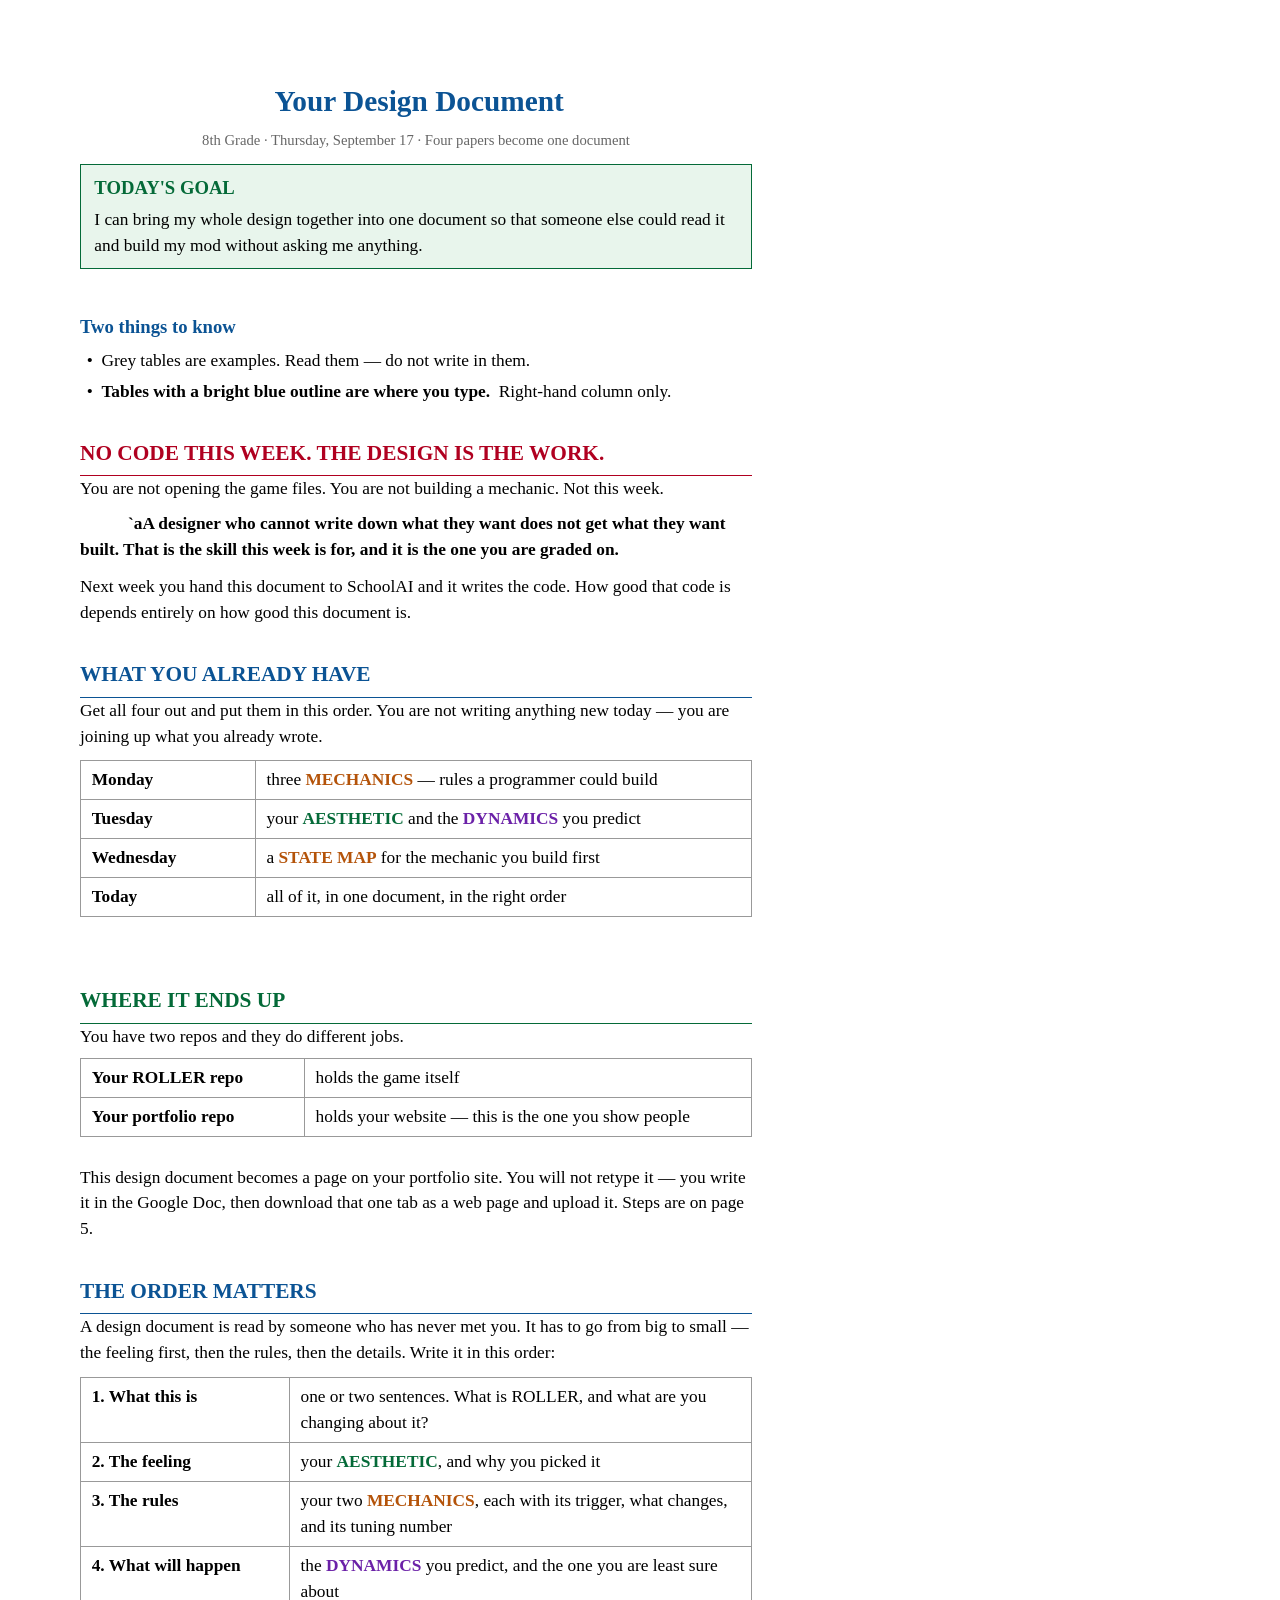
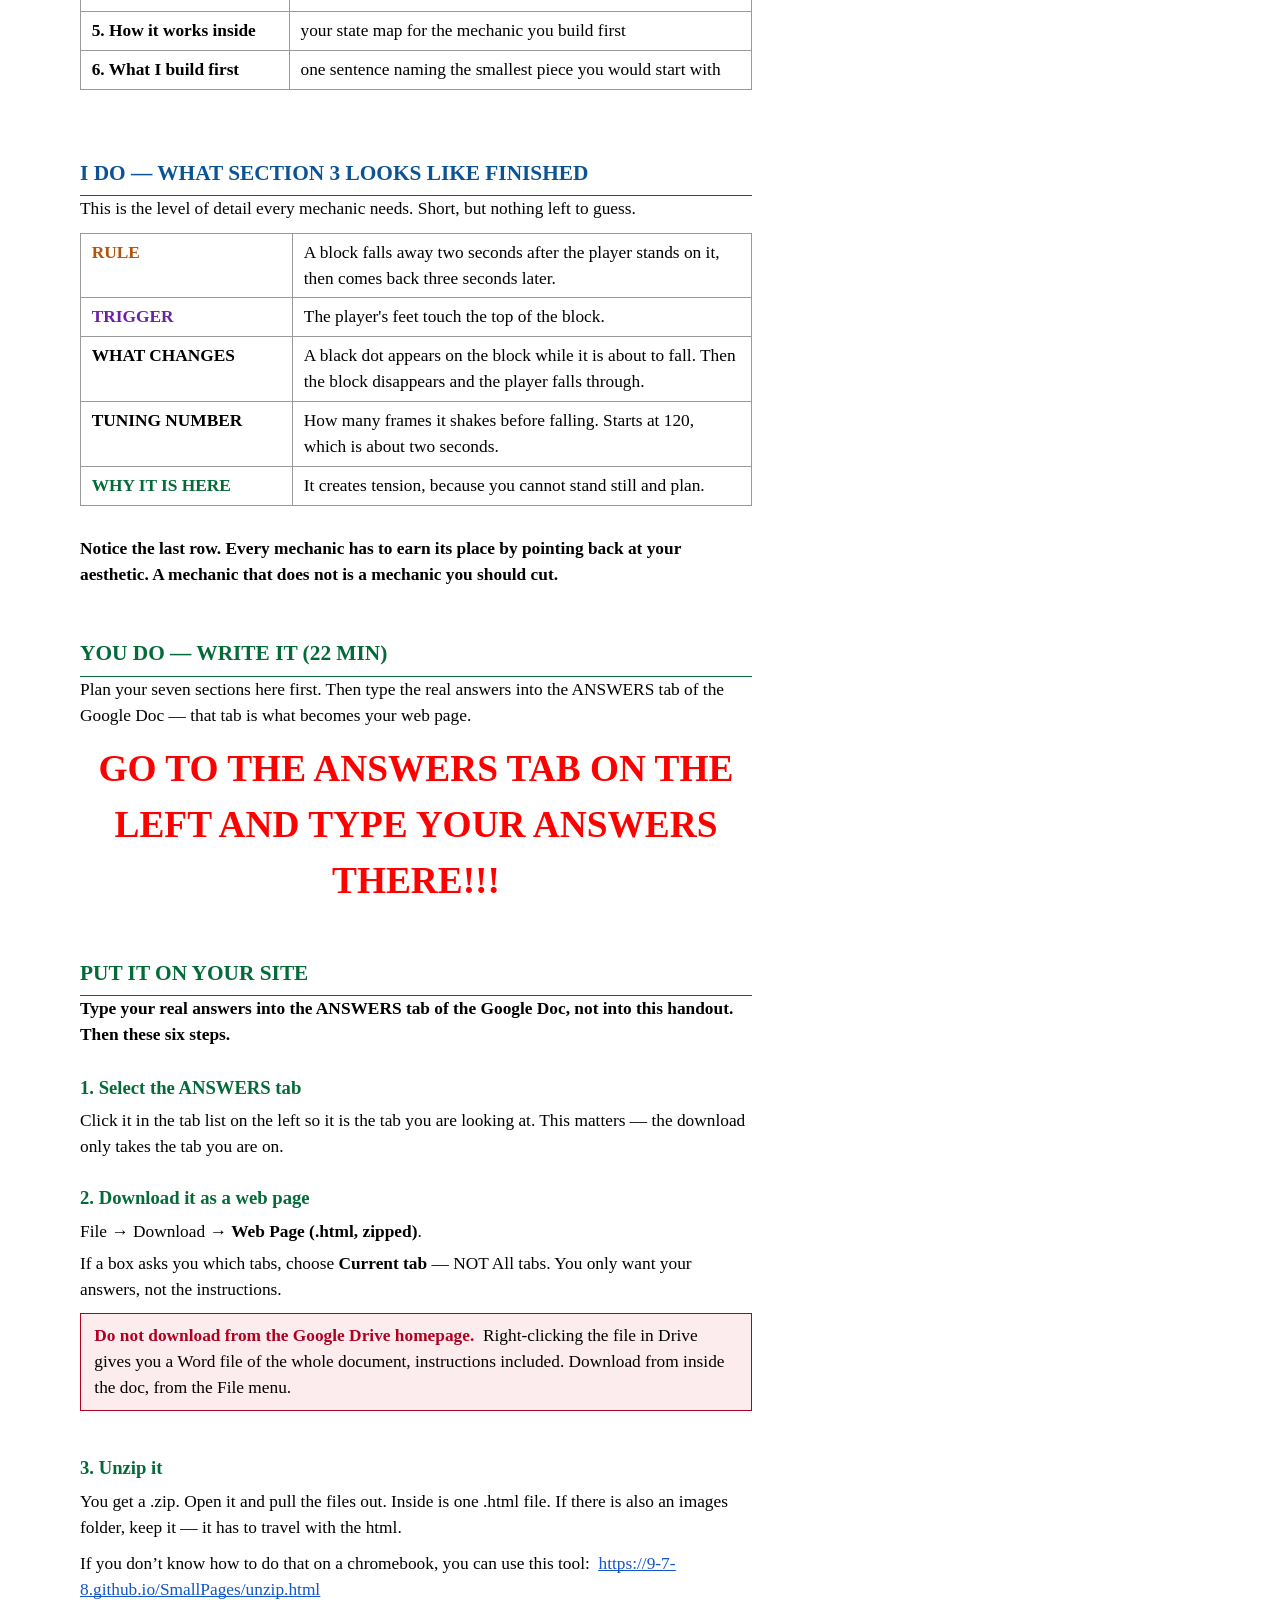
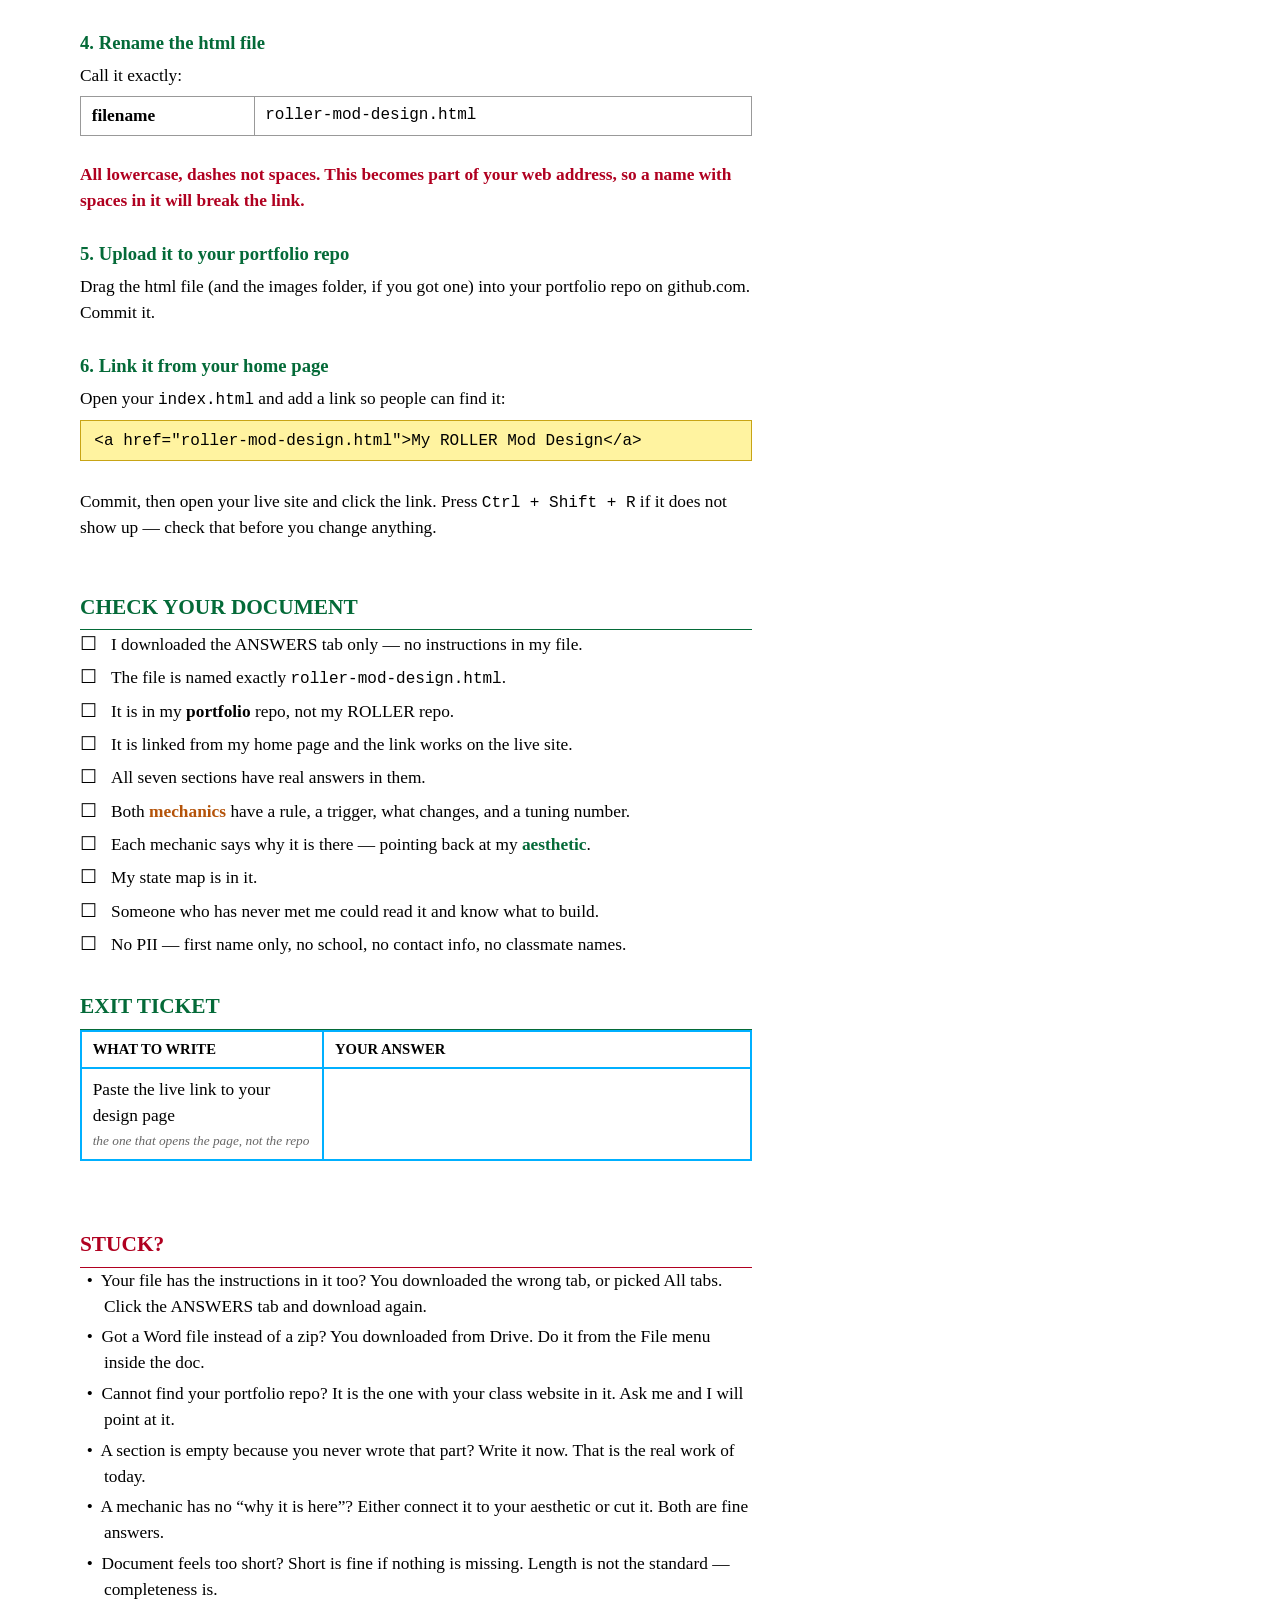
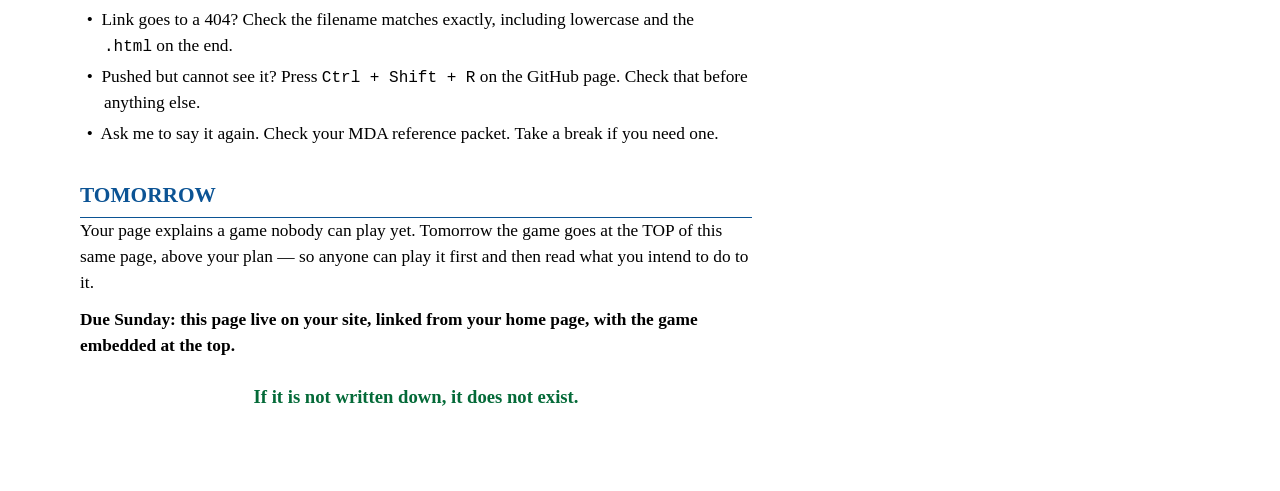
<file: MilesJensen8th_Design_Document_Sept17_1_.html>
<html><head><meta content="text/html; charset=UTF-8" http-equiv="content-type"><style type="text/css">@import url(https://themes.googleusercontent.com/fonts/css?kit=vwdU1HNovQXfncGsl6bVszbxeTWI6dmfLoGjyTT--albV0WvE1cEyAoIq5yYZlSc);ol{margin:0;padding:0}table td,table th{padding:0}.c55{border-right-style:solid;padding:7pt 10pt 7pt 10pt;border-bottom-color:#046a38;border-top-width:1.2pt;border-right-width:1.2pt;border-left-color:#046a38;vertical-align:top;border-right-color:#046a38;border-left-width:1.2pt;border-top-style:solid;background-color:#e8f5ec;border-left-style:solid;border-bottom-width:1.2pt;width:504pt;border-top-color:#046a38;border-bottom-style:solid}.c42{border-right-style:solid;padding:7pt 10pt 7pt 10pt;border-bottom-color:#b00020;border-top-width:1.2pt;border-right-width:1.2pt;border-left-color:#b00020;vertical-align:top;border-right-color:#b00020;border-left-width:1.2pt;border-top-style:solid;background-color:#fdecee;border-left-style:solid;border-bottom-width:1.2pt;width:504pt;border-top-color:#b00020;border-bottom-style:solid}.c46{border-right-style:solid;padding:7pt 10pt 7pt 10pt;border-bottom-color:#c8a415;border-top-width:1.2pt;border-right-width:1.2pt;border-left-color:#c8a415;vertical-align:top;border-right-color:#c8a415;border-left-width:1.2pt;border-top-style:solid;background-color:#fff3a0;border-left-style:solid;border-bottom-width:1.2pt;width:504pt;border-top-color:#c8a415;border-bottom-style:solid}.c12{border-right-style:solid;padding:4.5pt 8pt 4.5pt 8pt;border-bottom-color:#999999;border-top-width:1pt;border-right-width:1pt;border-left-color:#999999;vertical-align:top;border-right-color:#999999;border-left-width:1pt;border-top-style:solid;border-left-style:solid;border-bottom-width:1pt;width:354pt;border-top-color:#999999;border-bottom-style:solid}.c29{border-right-style:solid;padding:6pt 8pt 6pt 8pt;border-bottom-color:#00b0ff;border-top-width:2.2pt;border-right-width:2.2pt;border-left-color:#00b0ff;vertical-align:top;border-right-color:#00b0ff;border-left-width:2.2pt;border-top-style:solid;border-left-style:solid;border-bottom-width:2.2pt;width:230.2pt;border-top-color:#00b0ff;border-bottom-style:solid}.c43{border-right-style:solid;padding:4.5pt 8pt 4.5pt 8pt;border-bottom-color:#999999;border-top-width:1pt;border-right-width:1pt;border-left-color:#999999;vertical-align:top;border-right-color:#999999;border-left-width:1pt;border-top-style:solid;border-left-style:solid;border-bottom-width:1pt;width:384pt;border-top-color:#999999;border-bottom-style:solid}.c24{border-right-style:solid;padding:4.5pt 8pt 4.5pt 8pt;border-bottom-color:#999999;border-top-width:1pt;border-right-width:1pt;border-left-color:#999999;vertical-align:top;border-right-color:#999999;border-left-width:1pt;border-top-style:solid;border-left-style:solid;border-bottom-width:1pt;width:344pt;border-top-color:#999999;border-bottom-style:solid}.c51{border-right-style:solid;padding:4.5pt 8pt 4.5pt 8pt;border-bottom-color:#999999;border-top-width:1pt;border-right-width:1pt;border-left-color:#999999;vertical-align:top;border-right-color:#999999;border-left-width:1pt;border-top-style:solid;border-left-style:solid;border-bottom-width:1pt;width:160pt;border-top-color:#999999;border-bottom-style:solid}.c56{border-right-style:solid;padding:5pt 8pt 5pt 8pt;border-bottom-color:#00b0ff;border-top-width:2.2pt;border-right-width:2.2pt;border-left-color:#00b0ff;vertical-align:top;border-right-color:#00b0ff;border-left-width:2.2pt;border-top-style:solid;border-left-style:solid;border-bottom-width:2.2pt;width:230.2pt;border-top-color:#00b0ff;border-bottom-style:solid}.c16{border-right-style:solid;padding:4.5pt 8pt 4.5pt 8pt;border-bottom-color:#999999;border-top-width:1pt;border-right-width:1pt;border-left-color:#999999;vertical-align:top;border-right-color:#999999;border-left-width:1pt;border-top-style:solid;border-left-style:solid;border-bottom-width:1pt;width:150pt;border-top-color:#999999;border-bottom-style:solid}.c41{border-right-style:solid;padding:6pt 8pt 6pt 8pt;border-bottom-color:#00b0ff;border-top-width:2.2pt;border-right-width:2.2pt;border-left-color:#00b0ff;vertical-align:top;border-right-color:#00b0ff;border-left-width:2.2pt;border-top-style:solid;border-left-style:solid;border-bottom-width:2.2pt;width:436.5pt;border-top-color:#00b0ff;border-bottom-style:solid}.c40{border-right-style:solid;padding:4.5pt 8pt 4.5pt 8pt;border-bottom-color:#999999;border-top-width:1pt;border-right-width:1pt;border-left-color:#999999;vertical-align:top;border-right-color:#999999;border-left-width:1pt;border-top-style:solid;border-left-style:solid;border-bottom-width:1pt;width:120pt;border-top-color:#999999;border-bottom-style:solid}.c61{border-right-style:solid;padding:5pt 8pt 5pt 8pt;border-bottom-color:#00b0ff;border-top-width:2.2pt;border-right-width:2.2pt;border-left-color:#00b0ff;vertical-align:top;border-right-color:#00b0ff;border-left-width:2.2pt;border-top-style:solid;border-left-style:solid;border-bottom-width:2.2pt;width:436.5pt;border-top-color:#00b0ff;border-bottom-style:solid}.c30{padding-top:15pt;border-bottom-color:#0b5394;border-bottom-width:1pt;padding-bottom:4pt;line-height:1.5;border-bottom-style:solid;page-break-after:avoid;orphans:2;widows:2;text-align:left}.c47{padding-top:15pt;border-bottom-color:#b00020;border-bottom-width:1pt;padding-bottom:4pt;line-height:1.5;border-bottom-style:solid;page-break-after:avoid;orphans:2;widows:2;text-align:left}.c10{padding-top:15pt;border-bottom-color:#046a38;border-bottom-width:1pt;padding-bottom:4pt;line-height:1.5;border-bottom-style:solid;page-break-after:avoid;orphans:2;widows:2;text-align:left}.c15{margin-left:20pt;padding-top:0pt;text-indent:-20pt;padding-bottom:4pt;line-height:1.5;orphans:2;widows:2;text-align:left}.c11{margin-left:20pt;padding-top:0pt;text-indent:-20pt;padding-bottom:10pt;line-height:1.5;orphans:2;widows:2;text-align:left}.c28{margin-left:18pt;padding-top:0pt;text-indent:-13pt;padding-bottom:10pt;line-height:1.5;orphans:2;widows:2;text-align:left}.c7{margin-left:18pt;padding-top:0pt;text-indent:-13pt;padding-bottom:3.5pt;line-height:1.5;orphans:2;widows:2;text-align:left}.c3{color:#000000;font-weight:400;text-decoration:none;vertical-align:baseline;font-size:13pt;font-family:"Lexend Deca";font-style:normal}.c1{padding-top:0pt;padding-bottom:9pt;line-height:1.5;orphans:2;widows:2;text-align:left;height:13pt}.c2{padding-top:11pt;padding-bottom:5pt;line-height:1.5;page-break-after:avoid;orphans:2;widows:2;text-align:left}.c62{padding-top:0pt;padding-bottom:9pt;line-height:1.5;orphans:2;widows:2;text-align:left}.c35{padding-top:0pt;padding-bottom:9pt;line-height:1.5;orphans:2;widows:2;text-align:center}.c60{padding-top:0pt;padding-bottom:3.5pt;line-height:1.5;orphans:2;widows:2;text-align:center}.c4{padding-top:0pt;padding-bottom:0pt;line-height:1.5;orphans:2;widows:2;text-align:left}.c17{padding-top:0pt;padding-bottom:3.5pt;line-height:1.5;orphans:2;widows:2;text-align:left}.c66{padding-top:0pt;padding-bottom:0pt;line-height:1.25;orphans:2;widows:2;text-align:left}.c0{padding-top:0pt;padding-bottom:8pt;line-height:1.5;orphans:2;widows:2;text-align:left}.c50{padding-top:0pt;padding-bottom:7pt;line-height:1.5;orphans:2;widows:2;text-align:left}.c52{padding-top:0pt;padding-bottom:5pt;line-height:1.5;orphans:2;widows:2;text-align:left}.c44{padding-top:0pt;padding-bottom:10pt;line-height:1.5;orphans:2;widows:2;text-align:center}.c39{padding-top:0pt;padding-bottom:0pt;line-height:1.0;orphans:2;widows:2;text-align:left}.c58{color:#ff0000;text-decoration:none;vertical-align:baseline;font-size:28pt;font-family:"Lexend Deca";font-style:normal}.c63{padding-top:0pt;padding-bottom:2pt;line-height:1.5;orphans:2;widows:2;text-align:left}.c57{padding-top:0pt;padding-bottom:6pt;line-height:1.5;orphans:2;widows:2;text-align:left}.c32{padding-top:0pt;padding-bottom:10pt;line-height:1.5;orphans:2;widows:2;text-align:left}.c36{padding-top:8pt;padding-bottom:0pt;line-height:1.5;orphans:2;widows:2;text-align:center}.c8{font-size:13pt;font-family:"Lexend Deca";font-style:normal;color:#b45309;font-weight:700}.c5{font-size:16pt;font-family:"Lexend Deca";font-style:normal;color:#046a38;font-weight:700}.c13{font-size:13pt;font-family:"Lexend Deca";font-style:normal;font-weight:700}.c33{font-size:22pt;font-family:"Lexend Deca";font-style:normal;color:#0b5394}.c6{font-size:13pt;font-family:"Lexend Deca";font-style:normal;font-weight:400}.c27{text-decoration-skip-ink:none;-webkit-text-decoration-skip:none;color:#1155cc;text-decoration:underline}.c14{border-spacing:0;border-collapse:collapse;margin-right:auto}.c25{font-size:14pt;font-family:"Lexend Deca";font-style:normal;color:#046a38}.c9{font-size:14pt;font-family:"Lexend Deca";font-style:normal;font-weight:400}.c53{font-size:14pt;font-family:"Lexend Deca";font-style:normal;color:#0b5394}.c23{font-size:16pt;font-family:"Lexend Deca";font-style:normal;color:#0b5394}.c59{font-size:10pt;font-family:"Lexend Deca";font-style:italic}.c31{font-size:11pt;font-family:"Lexend Deca";font-style:normal}.c49{font-size:16pt;font-family:"Lexend Deca";font-style:normal}.c21{font-size:12pt;font-weight:400;font-family:"Courier New"}.c65{background-color:#ffffff;max-width:504pt;padding:54pt 54pt 54pt 54pt}.c48{color:#0b5394;font-size:22pt}.c45{color:#666666;font-weight:400}.c64{color:#ff0000;font-size:28pt}.c19{color:inherit;text-decoration:inherit}.c37{color:#6b21a8}.c54{height:28pt}.c26{color:#b00020}.c34{text-indent:36pt}.c18{height:0pt}.c38{color:#046a38}.c22{height:13pt}.c20{font-weight:700}.title{padding-top:0pt;color:#000000;font-size:28pt;padding-bottom:0pt;font-family:"Lexend Deca";line-height:1.0;orphans:2;widows:2;text-align:left}.subtitle{padding-top:18pt;color:#666666;font-size:24pt;padding-bottom:4pt;font-family:"Georgia";line-height:1.0;page-break-after:avoid;font-style:italic;orphans:2;widows:2;text-align:left}li{color:#000000;font-size:13pt;font-family:"Lexend Deca"}p{margin:0;color:#000000;font-size:13pt;font-family:"Lexend Deca"}h1{padding-top:0pt;color:#2e74b5;font-size:16pt;padding-bottom:0pt;font-family:"Lexend Deca";line-height:1.0;orphans:2;widows:2;text-align:left}h2{padding-top:0pt;color:#2e74b5;font-size:13pt;padding-bottom:0pt;font-family:"Lexend Deca";line-height:1.0;orphans:2;widows:2;text-align:left}h3{padding-top:0pt;color:#1f4d78;font-size:12pt;padding-bottom:0pt;font-family:"Lexend Deca";line-height:1.0;orphans:2;widows:2;text-align:left}h4{padding-top:0pt;color:#2e74b5;font-size:13pt;padding-bottom:0pt;font-family:"Lexend Deca";line-height:1.0;font-style:italic;orphans:2;widows:2;text-align:left}h5{padding-top:0pt;color:#2e74b5;font-size:13pt;padding-bottom:0pt;font-family:"Lexend Deca";line-height:1.0;orphans:2;widows:2;text-align:left}h6{padding-top:0pt;color:#1f4d78;font-size:13pt;padding-bottom:0pt;font-family:"Lexend Deca";line-height:1.0;orphans:2;widows:2;text-align:left}</style></head><body class="c65 doc-content"><p class="c60"><span class="c20 c48">&nbsp;</span><span class="c20 c33">Your Design Document</span></p><p class="c44"><span class="c31 c45">8th Grade &middot; Thursday, September 17 &middot; Four papers become one document</span></p><table class="c14"><tr class="c18"><td class="c55" colspan="1" rowspan="1"><p class="c17"><span class="c25 c20">TODAY&#39;S GOAL</span></p><p class="c4"><span class="c6">I can bring my whole design together into one document so that someone else could read it and build my mod without asking me anything.</span></p></td></tr></table><p class="c1"><span class="c3"></span></p><p class="c2"><span class="c20 c53">Two things to know</span></p><p class="c7"><span class="c6">&bull; &nbsp;Grey tables are examples. Read them &mdash; do not write in them.</span></p><p class="c28"><span class="c6">&bull; &nbsp;</span><span class="c13">Tables with a bright blue outline are where you type.</span><span class="c6">&nbsp; Right-hand column only.</span></p><p class="c47"><span class="c26 c20 c49">NO CODE THIS WEEK. THE DESIGN IS THE WORK.</span></p><p class="c50"><span class="c6">You are not opening the game files. You are not building a mechanic. Not this week.</span></p><p class="c0 c34"><span class="c20">`a</span><span class="c13">A designer who cannot write down what they want does not get what they want built. That is the skill this week is for, and it is the one you are graded on.</span></p><p class="c32"><span class="c6">Next week you hand this document to SchoolAI and it writes the code. How good that code is depends entirely on how good this document is.</span></p><p class="c30"><span class="c23 c20">WHAT YOU ALREADY HAVE</span></p><p class="c0"><span class="c6">Get all four out and put them in this order. You are not writing anything new today &mdash; you are joining up what you already wrote.</span></p><table class="c14"><tr class="c18"><td class="c40" colspan="1" rowspan="1"><p class="c4"><span class="c13">Monday</span></p></td><td class="c43" colspan="1" rowspan="1"><p class="c4"><span class="c6">three </span><span class="c8">MECHANICS</span><span class="c6">&nbsp;&mdash; rules a programmer could build</span></p></td></tr><tr class="c18"><td class="c40" colspan="1" rowspan="1"><p class="c4"><span class="c13">Tuesday</span></p></td><td class="c43" colspan="1" rowspan="1"><p class="c4"><span class="c6">your </span><span class="c13 c38">AESTHETIC</span><span class="c6">&nbsp;and the </span><span class="c13 c37">DYNAMICS</span><span class="c6">&nbsp;you predict</span></p></td></tr><tr class="c18"><td class="c40" colspan="1" rowspan="1"><p class="c4"><span class="c13">Wednesday</span></p></td><td class="c43" colspan="1" rowspan="1"><p class="c4"><span class="c6">a </span><span class="c8">STATE MAP</span><span class="c6">&nbsp;for the mechanic you build first</span></p></td></tr><tr class="c18"><td class="c40" colspan="1" rowspan="1"><p class="c4"><span class="c13">Today</span></p></td><td class="c43" colspan="1" rowspan="1"><p class="c4"><span class="c6">all of it, in one document, in the right order</span></p></td></tr></table><p class="c32 c22"><span class="c3"></span></p><hr style="page-break-before:always;display:none;"><p class="c39 c22"><span class="c3"></span></p><p class="c10"><span class="c5">WHERE IT ENDS UP</span></p><p class="c57"><span class="c6">You have two repos and they do different jobs.</span></p><table class="c14"><tr class="c18"><td class="c51" colspan="1" rowspan="1"><p class="c4"><span class="c13">Your ROLLER repo</span></p></td><td class="c24" colspan="1" rowspan="1"><p class="c4"><span class="c6">holds the game itself</span></p></td></tr><tr class="c18"><td class="c51" colspan="1" rowspan="1"><p class="c4"><span class="c13">Your portfolio repo</span></p></td><td class="c24" colspan="1" rowspan="1"><p class="c4"><span class="c6">holds your website &mdash; this is the one you show people</span></p></td></tr></table><p class="c0 c22"><span class="c3"></span></p><p class="c32"><span class="c6">This design document becomes a page on your portfolio site. You will not retype it &mdash; you write it in the Google Doc, then download that one tab as a web page and upload it. Steps are on page 5.</span></p><p class="c30"><span class="c23 c20">THE ORDER MATTERS</span></p><p class="c0"><span class="c6">A design document is read by someone who has never met you. It has to go from big to small &mdash; the feeling first, then the rules, then the details. Write it in this order:</span></p><table class="c14"><tr class="c18"><td class="c16" colspan="1" rowspan="1"><p class="c4"><span class="c13">1. What this is</span></p></td><td class="c12" colspan="1" rowspan="1"><p class="c4"><span class="c6">one or two sentences. What is ROLLER, and what are you changing about it?</span></p></td></tr><tr class="c18"><td class="c16" colspan="1" rowspan="1"><p class="c4"><span class="c13">2. The feeling</span></p></td><td class="c12" colspan="1" rowspan="1"><p class="c4"><span class="c6">your </span><span class="c13 c38">AESTHETIC</span><span class="c6">, and why you picked it</span></p></td></tr><tr class="c18"><td class="c16" colspan="1" rowspan="1"><p class="c4"><span class="c13">3. The rules</span></p></td><td class="c12" colspan="1" rowspan="1"><p class="c4"><span class="c6">your two </span><span class="c8">MECHANICS</span><span class="c6">, each with its trigger, what changes, and its tuning number</span></p></td></tr><tr class="c18"><td class="c16" colspan="1" rowspan="1"><p class="c4"><span class="c13">4. What will happen</span></p></td><td class="c12" colspan="1" rowspan="1"><p class="c4"><span class="c6">the </span><span class="c13 c37">DYNAMICS</span><span class="c6">&nbsp;you predict, and the one you are least sure about</span></p></td></tr><tr class="c18"><td class="c16" colspan="1" rowspan="1"><p class="c4"><span class="c13">5. How it works inside</span></p></td><td class="c12" colspan="1" rowspan="1"><p class="c4"><span class="c6">your state map for the mechanic you build first</span></p></td></tr><tr class="c18"><td class="c16" colspan="1" rowspan="1"><p class="c4"><span class="c13">6. What I build first</span></p></td><td class="c12" colspan="1" rowspan="1"><p class="c4"><span class="c6">one sentence naming the smallest piece you would start with</span></p></td></tr></table><p class="c32 c22"><span class="c3"></span></p><hr style="page-break-before:always;display:none;"><p class="c39 c22"><span class="c3"></span></p><p class="c30"><span class="c20 c23">I DO &mdash; WHAT SECTION 3 LOOKS LIKE FINISHED</span></p><p class="c0"><span class="c6">This is the level of detail every mechanic needs. Short, but nothing left to guess.</span></p><table class="c14"><tr class="c18"><td class="c16" colspan="1" rowspan="1"><p class="c4"><span class="c8">RULE</span></p></td><td class="c12" colspan="1" rowspan="1"><p class="c4"><span class="c6">A block falls away two seconds after the player stands on it, then comes back three seconds later.</span></p></td></tr><tr class="c18"><td class="c16" colspan="1" rowspan="1"><p class="c4"><span class="c13 c37">TRIGGER</span></p></td><td class="c12" colspan="1" rowspan="1"><p class="c4"><span class="c6">The player&#39;s feet touch the top of the block.</span></p></td></tr><tr class="c18"><td class="c16" colspan="1" rowspan="1"><p class="c4"><span class="c13">WHAT CHANGES</span></p></td><td class="c12" colspan="1" rowspan="1"><p class="c4"><span class="c6">A black dot appears on the block while it is about to fall. Then the block disappears and the player falls through.</span></p></td></tr><tr class="c18"><td class="c16" colspan="1" rowspan="1"><p class="c4"><span class="c13">TUNING NUMBER</span></p></td><td class="c12" colspan="1" rowspan="1"><p class="c4"><span class="c6">How many frames it shakes before falling. Starts at 120, which is about two seconds.</span></p></td></tr><tr class="c18"><td class="c16" colspan="1" rowspan="1"><p class="c4"><span class="c13 c38">WHY IT IS HERE</span></p></td><td class="c12" colspan="1" rowspan="1"><p class="c4"><span class="c6">It creates tension, because you cannot stand still and plan.</span></p></td></tr></table><p class="c1"><span class="c3"></span></p><p class="c32"><span class="c13">Notice the last row. Every mechanic has to earn its place by pointing back at your aesthetic. A mechanic that does not is a mechanic you should cut.</span></p><hr style="page-break-before:always;display:none;"><p class="c39 c22"><span class="c3"></span></p><p class="c10"><span class="c5">YOU DO &mdash; WRITE IT (22 MIN)</span></p><p class="c62"><span class="c6">Plan your seven sections here first. Then type the real answers into the ANSWERS tab of the Google Doc &mdash; that tab is what becomes your web page.</span></p><p class="c35"><span class="c20 c64">GO TO THE ANSWERS TAB ON THE LEFT AND TYPE YOUR ANSWERS THERE!!!</span></p><hr style="page-break-before:always;display:none;"><p class="c39 c22"><span class="c3"></span></p><p class="c10"><span class="c5">PUT IT ON YOUR SITE</span></p><p class="c0"><span class="c13">Type your real answers into the ANSWERS tab of the Google Doc, not into this handout. Then these six steps.</span></p><p class="c2"><span class="c25 c20">1. Select the ANSWERS tab</span></p><p class="c50"><span class="c6">Click it in the tab list on the left so it is the tab you are looking at. This matters &mdash; the download only takes the tab you are on.</span></p><p class="c2"><span class="c25 c20">2. Download it as a web page</span></p><p class="c52"><span class="c6">File &rarr; Download &rarr; </span><span class="c13">Web Page (.html, zipped)</span><span class="c6">.</span></p><p class="c50"><span class="c6">If a box asks you which tabs, choose </span><span class="c13">Current tab</span><span class="c6">&nbsp;&mdash; NOT All tabs. You only want your answers, not the instructions.</span></p><table class="c14"><tr class="c18"><td class="c42" colspan="1" rowspan="1"><p class="c4"><span class="c13 c26">Do not download from the Google Drive </span><span class="c20 c26">homepage</span><span class="c13 c26">.</span><span class="c6">&nbsp; Right-clicking the file in Drive gives you a Word file of the whole document, instructions included. Download from inside the doc, from the File menu.</span></p></td></tr></table><p class="c0 c22"><span class="c3"></span></p><p class="c2"><span class="c25 c20">3. Unzip it</span></p><p class="c0"><span class="c3">You get a .zip. Open it and pull the files out. Inside is one .html file. If there is also an images folder, keep it &mdash; it has to travel with the html.</span></p><p class="c0"><span>If you don&rsquo;t know how to do that on a chromebook, you can use this tool: &nbsp;</span><span class="c27"><a class="c19" href="https://www.google.com/url?q=https://9-7-8.github.io/SmallPages/unzip.html&amp;sa=D&amp;source=editors&amp;ust=1789673961190802&amp;usg=AOvVaw3kO-jq40cAKfKruw0wuhD3">https://9-7-8.github.io/SmallPages/unzip.html</a></span><span class="c3">&nbsp;</span></p><p class="c2"><span class="c20 c25">4. Rename the html file</span></p><p class="c52"><span class="c6">Call it exactly:</span></p><table class="c14"><tr class="c18"><td class="c40" colspan="1" rowspan="1"><p class="c4"><span class="c13">filename</span></p></td><td class="c43" colspan="1" rowspan="1"><p class="c4"><span class="c21">roller-mod-design.html</span></p></td></tr></table><p class="c50 c22"><span class="c3"></span></p><p class="c0"><span class="c13 c26">All lowercase, dashes not spaces. This becomes part of your web address, so a name with spaces in it will break the link.</span></p><p class="c2"><span class="c25 c20">5. Upload it to your portfolio repo</span></p><p class="c0"><span class="c6">Drag the html file (and the images folder, if you got one) into your portfolio repo on github.com. Commit it.</span></p><p class="c2"><span class="c25 c20">6. Link it from your home page</span></p><p class="c57"><span class="c6">Open your </span><span class="c21">index.html</span><span class="c6">&nbsp;and add a link so people can find it:</span></p><table class="c14"><tr class="c18"><td class="c46" colspan="1" rowspan="1"><p class="c66"><span class="c21">&lt;a href=&quot;roller-mod-design.html&quot;&gt;My ROLLER Mod Design&lt;/a&gt;</span></p></td></tr></table><p class="c0 c22"><span class="c3"></span></p><p class="c32"><span class="c6">Commit, then open your live site and click the link. Press </span><span class="c21">Ctrl + Shift + R</span><span class="c6">&nbsp;if it does not show up &mdash; check that before you change anything.</span></p><hr style="page-break-before:always;display:none;"><p class="c39 c22"><span class="c3"></span></p><p class="c10"><span class="c5">CHECK YOUR DOCUMENT</span></p><p class="c15"><span class="c9">&#9744; &nbsp; </span><span class="c6">I downloaded the ANSWERS tab only &mdash; no instructions in my file.</span></p><p class="c15"><span class="c9">&#9744; &nbsp; </span><span class="c6">The file is named exactly </span><span class="c21">roller-mod-design.html</span><span class="c6">.</span></p><p class="c15"><span class="c9">&#9744; &nbsp; </span><span class="c6">It is in my </span><span class="c13">portfolio</span><span class="c6">&nbsp;repo, not my ROLLER repo.</span></p><p class="c15"><span class="c9">&#9744; &nbsp; </span><span class="c6">It is linked from my home page and the link works on the live site.</span></p><p class="c15"><span class="c9">&#9744; &nbsp; </span><span class="c6">All seven sections have real answers in them.</span></p><p class="c15"><span class="c9">&#9744; &nbsp; </span><span class="c6">Both </span><span class="c8">mechanics</span><span class="c6">&nbsp;have a rule, a trigger, what changes, and a tuning number.</span></p><p class="c15"><span class="c9">&#9744; &nbsp; </span><span class="c6">Each mechanic says why it is there &mdash; pointing back at my </span><span class="c13 c38">aesthetic</span><span class="c6">.</span></p><p class="c15"><span class="c9">&#9744; &nbsp; </span><span class="c6">My state map is in it.</span></p><p class="c15"><span class="c9">&#9744; &nbsp; </span><span class="c6">Someone who has never met me could read it and know what to build.</span></p><p class="c11"><span class="c9">&#9744; &nbsp; </span><span class="c6">No PII &mdash; first name only, no school, no contact info, no classmate names.</span></p><p class="c10"><span class="c5">EXIT TICKET</span></p><table class="c14"><thead><tr class="c18"><td class="c56" colspan="1" rowspan="1"><p class="c4"><span class="c31 c20">WHAT TO WRITE</span></p></td><td class="c61" colspan="1" rowspan="1"><p class="c4"><span class="c20 c31">YOUR ANSWER</span></p></td><tbody></tbody></tr><tr class="c54"><td class="c29" colspan="1" rowspan="1"><p class="c63"><span class="c6">Paste the live link to your design page</span></p><p class="c4"><span class="c45 c59">the one that opens the page, not the repo</span></p></td><td class="c41" colspan="1" rowspan="1"><p class="c4 c22"><span class="c3"></span></p></td></tr></thead></table><p class="c32 c22"><span class="c3"></span></p><hr style="page-break-before:always;display:none;"><p class="c22 c39"><span class="c3"></span></p><p class="c47"><span class="c49 c26 c20">STUCK?</span></p><p class="c7"><span class="c6">&bull; &nbsp;Your file has the instructions in it too? You downloaded the wrong tab, or picked All tabs. Click the ANSWERS tab and download again.</span></p><p class="c7"><span class="c6">&bull; &nbsp;Got a Word file instead of a zip? You downloaded from Drive. Do it from the File menu inside the doc.</span></p><p class="c7"><span class="c6">&bull; &nbsp;Cannot find your portfolio repo? It is the one with your class website in it. Ask me and I will point at it.</span></p><p class="c7"><span class="c6">&bull; &nbsp;A section is empty because you never wrote that part? Write it now. That is the real work of today.</span></p><p class="c7"><span class="c6">&bull; &nbsp;A mechanic has no &ldquo;why it is here&rdquo;? Either connect it to your aesthetic or cut it. Both are fine answers.</span></p><p class="c7"><span class="c6">&bull; &nbsp;Document feels too short? Short is fine if nothing is missing. Length is not the standard &mdash; completeness is.</span></p><p class="c7"><span class="c6">&bull; &nbsp;Link goes to a 404? Check the filename matches exactly, including lowercase and the </span><span class="c21">.html</span><span class="c6">&nbsp;on the end.</span></p><p class="c7"><span class="c6">&bull; &nbsp;Pushed but cannot see it? Press </span><span class="c21">Ctrl + Shift + R</span><span class="c6">&nbsp;on the GitHub page. Check that before anything else.</span></p><p class="c28"><span class="c6">&bull; &nbsp;Ask me to say it again. Check your MDA reference packet. Take a break if you need one.</span></p><p class="c30"><span class="c23 c20">TOMORROW</span></p><p class="c0"><span class="c6">Your page explains a game nobody can play yet. Tomorrow the game goes at the TOP of this same page, above your plan &mdash; so anyone can play it first and then read what you intend to do to it.</span></p><p class="c32"><span class="c13">Due Sunday: this page live on your site, linked from your home page, with the game embedded at the top.</span></p><p class="c36"><span class="c25 c20">If it is not written down, it does not exist.</span></p></body></html>
</file>
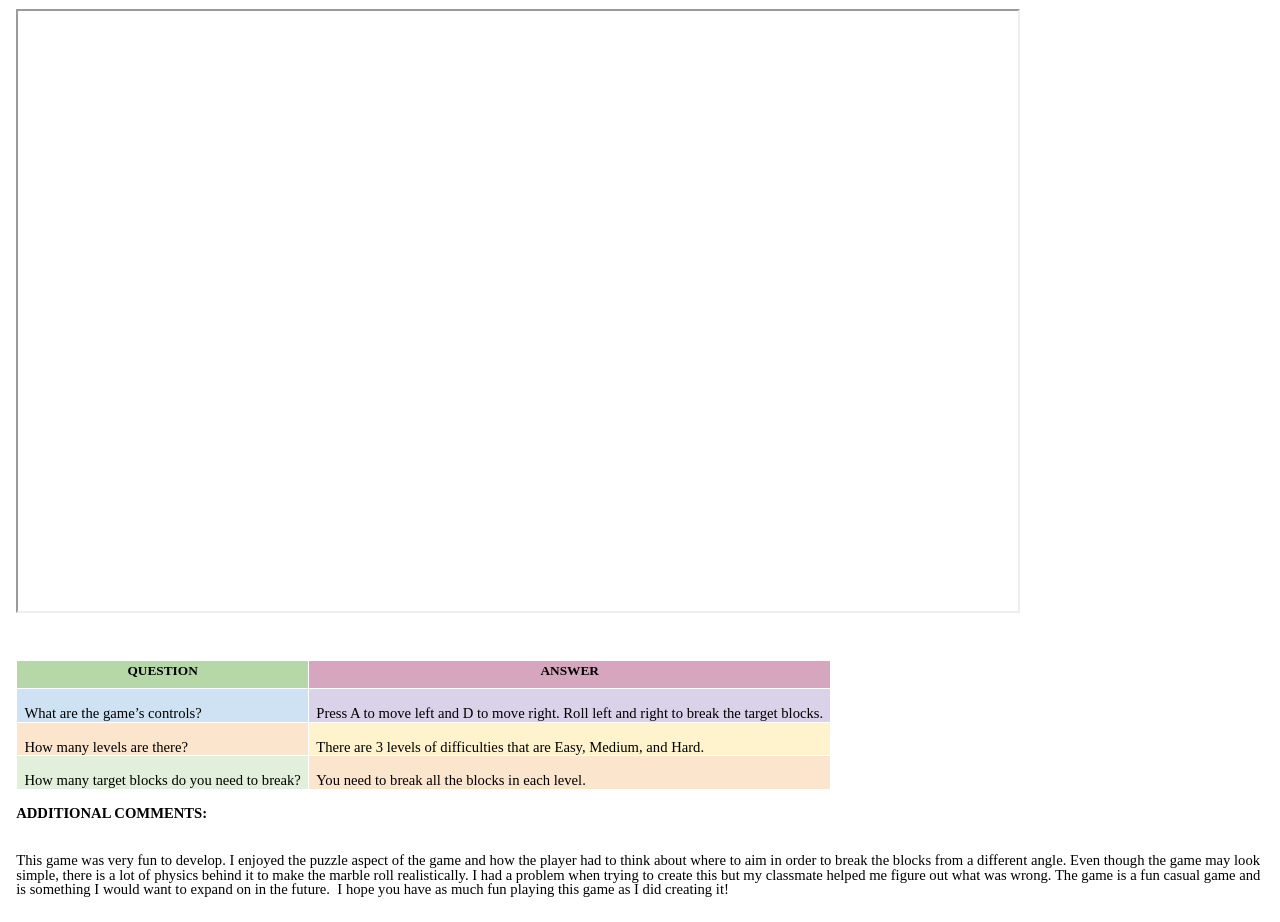
<file: roller-mod-design.html>
<html><head><meta content="text/html; charset=UTF-8" http-equiv="content-type"><style type="text/css">@import url(https://themes.googleusercontent.com/fonts/css?kit=mxUUn8Ql4xMmp-V4Qj76Dw);ol{margin:0;padding:0}table td,table th{padding:0}.c9{border-right-style:solid;padding:0pt 5.4pt 0pt 5.4pt;border-bottom-color:#ffffff;border-top-width:1pt;border-right-width:1pt;border-left-color:#ffffff;vertical-align:top;border-right-color:#ffffff;border-left-width:1pt;border-top-style:solid;border-left-style:solid;border-bottom-width:1pt;border-top-color:#ffffff;border-bottom-style:solid}.c4{border-right-style:solid;padding:0pt 5.4pt 0pt 5.4pt;border-bottom-color:#ffffff;border-top-width:1pt;border-right-width:1pt;border-left-color:#ffffff;vertical-align:top;border-right-color:#ffffff;border-left-width:1pt;border-top-style:solid;border-left-style:solid;border-bottom-width:1pt;border-top-color:#ffffff;border-bottom-style:solid;background-color:#d9d2e9}.c10{border-right-style:solid;padding:0pt 5.4pt 0pt 5.4pt;border-bottom-color:#ffffff;border-top-width:1pt;border-right-width:1pt;border-left-color:#ffffff;vertical-align:top;border-right-color:#ffffff;border-left-width:1pt;border-top-style:solid;border-left-style:solid;border-bottom-width:1pt;border-top-color:#ffffff;border-bottom-style:solid;background-color:#fce5cd}.c16{border-right-style:solid;padding:0pt 5.4pt 0pt 5.4pt;border-bottom-color:#ffffff;border-top-width:1pt;border-right-width:1pt;border-left-color:#ffffff;vertical-align:top;border-right-color:#ffffff;border-left-width:1pt;border-top-style:solid;border-left-style:solid;border-bottom-width:1pt;border-top-color:#ffffff;border-bottom-style:solid;background-color:#e2efda}.c14{border-right-style:solid;padding:0pt 5.4pt 0pt 5.4pt;border-bottom-color:#ffffff;border-top-width:1pt;border-right-width:1pt;border-left-color:#ffffff;vertical-align:top;border-right-color:#ffffff;border-left-width:1pt;border-top-style:solid;border-left-style:solid;border-bottom-width:1pt;border-top-color:#ffffff;border-bottom-style:solid;background-color:#d5a6bd}.c18{border-right-style:solid;padding:0pt 5.4pt 0pt 5.4pt;border-bottom-color:#ffffff;border-top-width:1pt;border-right-width:1pt;border-left-color:#ffffff;vertical-align:top;border-right-color:#ffffff;border-left-width:1pt;border-top-style:solid;border-left-style:solid;border-bottom-width:1pt;border-top-color:#ffffff;border-bottom-style:solid;background-color:#fef3cd}.c6{border-right-style:solid;padding:0pt 5.4pt 0pt 5.4pt;border-bottom-color:#ffffff;border-top-width:1pt;border-right-width:1pt;border-left-color:#ffffff;vertical-align:top;border-right-color:#ffffff;border-left-width:1pt;border-top-style:solid;border-left-style:solid;border-bottom-width:1pt;border-top-color:#ffffff;border-bottom-style:solid;background-color:#cfe2f3}.c0{color:#000000;font-weight:700;text-decoration:none;vertical-align:baseline;font-size:11pt;font-family:"Myriad Web";font-style:normal}.c8{color:#000000;font-weight:700;text-decoration:none;vertical-align:baseline;font-size:10pt;font-family:"Myriad Web";font-style:normal}.c17{color:#000000;font-weight:400;text-decoration:none;vertical-align:baseline;font-size:10pt;font-family:"Myriad Web";font-style:normal}.c1{padding-top:2pt;text-align:center;margin-right:auto;padding-bottom:2pt}.c5{padding-top:0pt;padding-bottom:0pt;line-height:1.0;orphans:2;widows:2;text-align:left;height:11pt}.c2{font-weight:700;text-decoration:none;vertical-align:baseline;font-size:11pt;font-family:"Myriad Web";font-style:normal}.c19{margin-right:0pt;padding-top:0pt;padding-bottom:0pt;padding-right:0pt;padding-left:0pt}.c11{height:21pt}.c12{border-collapse:collapse;margin-right:auto;border:none;margin-left:0pt}.c3{color:#000000;text-decoration:none;vertical-align:baseline;font-size:11pt;font-family:"Myriad Web";font-style:normal}.c13{border-right-style:solid;padding:0pt 5.4pt 0pt 5.4pt;border-bottom-color:#ffffff;border-top-width:1pt;border-right-width:1pt;border-left-color:#ffffff;vertical-align:top;border-right-color:#ffffff;border-left-width:1pt;border-top-style:solid;border-left-style:solid;border-bottom-width:1pt;border-top-color:#ffffff;border-bottom-style:solid;background-color:#b6d7a8}.c15{padding-top:12pt;padding-bottom:12pt;line-height:1.0;page-break-inside:avoid;orphans:2;widows:2;text-align:left}.c7{padding-top:12pt;padding-bottom:0pt;line-height:1.15;page-break-inside:avoid;orphans:2;widows:2;text-align:left}.style>p.c15{page-break-inside:avoid;orphans:2;widows:2;text-align:center}</style></head><body class="c9 doc-content">
    <iframe src="https://milesismuchocoolio.github.io/Simple-Roller-Game-Miles/"
        width="1000"
        height="600">
</iframe>
    <p class="c5"><span class="c0"></span></p><table class="c12"><thead><tr class="c11"><td class="c13" colspan="1" rowspan="1"><p class="c1"><span class="c8">QUESTION</span></p></td><td class="c14" colspan="1" rowspan="1"><p class="c1"><span class="c8">ANSWER</span></p></td></tr></thead><tbody><tr class="c11"><td class="c6" colspan="1" rowspan="1"><p class="c7"><span class="c3">What are the game&rsquo;s controls?</span></p></td><td class="c4" colspan="1" rowspan="1"><p class="c7"><span class="c3">Press A to move left and D to move right. Roll left and right to break the target blocks.</span></p></td></tr><tr class="c11"><td class="c10" colspan="1" rowspan="1"><p class="c7"><span class="c3">How many levels are there?</span></p></td><td class="c18" colspan="1" rowspan="1"><p class="c7"><span class="c3">There are 3 levels of difficulties that are Easy, Medium, and Hard.</span></p></td></tr><tr class="c11"><td class="c16" colspan="1" rowspan="1"><p class="c7"><span class="c3">How many target blocks do you need to break?</span></p></td><td class="c10" colspan="1" rowspan="1"><p class="c7"><span class="c3">You need to break all the blocks in each level.</span></p></td></tr></tbody></table><p class="c5"><span class="c2">ADDITIONAL COMMENTS:</span></p><p class="c15"><span class="c3">This game was very fun to develop. I enjoyed the puzzle aspect of the game and how the player had to think about where to aim in order to break the blocks from a different angle. Even though the game may look simple, there is a lot of physics behind it to make the marble roll realistically. I had a problem when trying to create this but my classmate helped me figure out what was wrong. The game is a fun casual game and is something I would want to expand on in the future. &nbsp;I hope you have as much fun playing this game as I did creating it!</span></p></body></html>
</file>
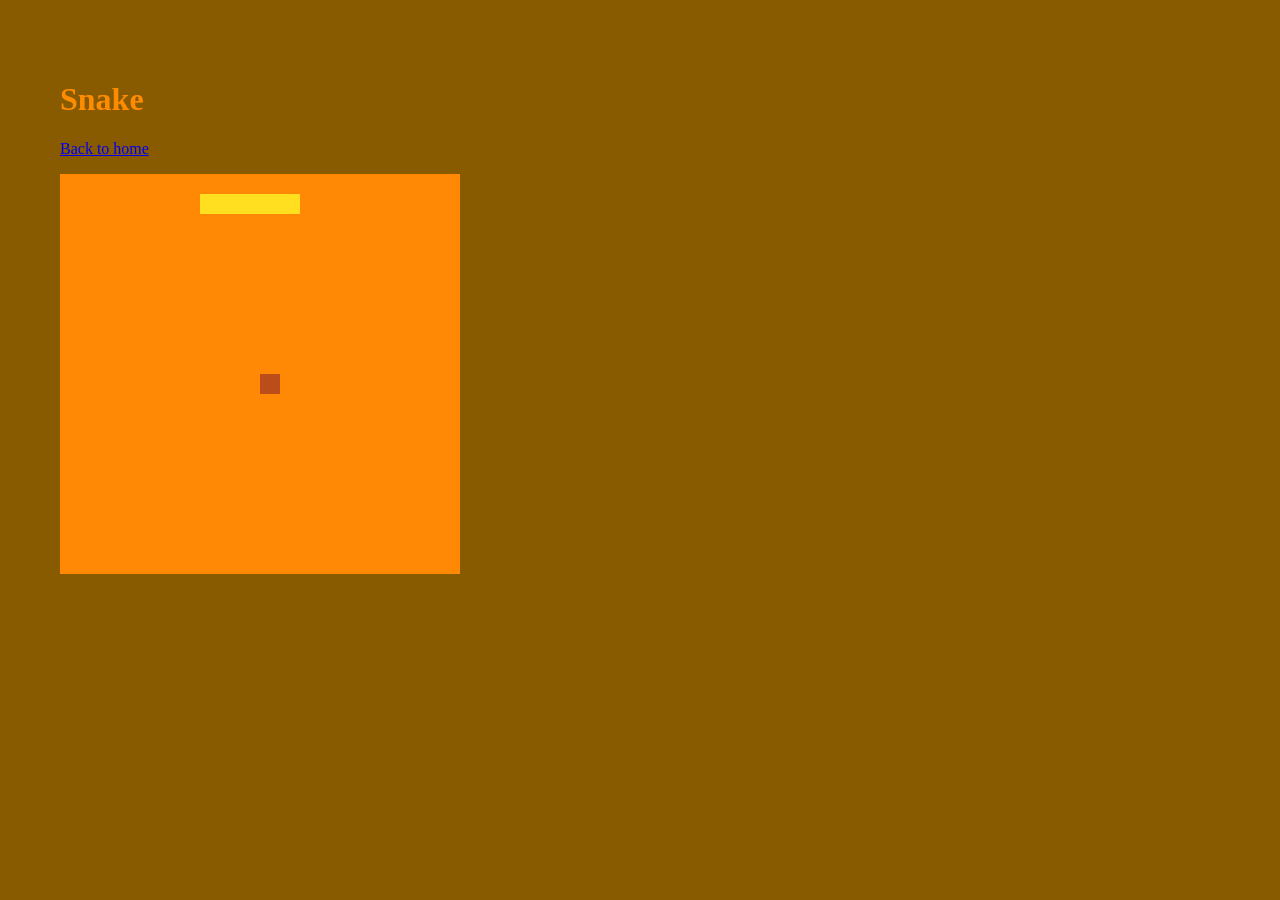
<file: week04-snake.html>
<!DOCTYPE html>
<html>
<head>
  <title>Snake</title>
  <link rel="stylesheet" href="style.css">
</head>
<body>
  <h1>Snake</h1>
  <p><a href="index.html">Back to home</a></p>
  <canvas id="gameCanvas" width="400" height="400"></canvas>

  <script>
    // --- SETUP ---
    var canvas = document.getElementById("gameCanvas");
    var ctx = canvas.getContext("2d");

    // --- GAME STATE ---
    var snake = { x: 20, y: 20 };
    var dx = 20;                  
    var dy = 0;                   
    var body = [];                
    var snakeLength = 5;          
    var apple = { x: 200, y: 200 };

    // --- DRAWING FUNCTION ---
    function drawBoard() {
      ctx.fillStyle = "#FF8904";
      ctx.fillRect(0, 0, 400, 400);

      ctx.fillStyle = "#BB4D1A";
      ctx.fillRect(apple.x, apple.y, 20, 20);

      ctx.fillStyle = "#FFDF20";
      ctx.fillRect(snake.x, snake.y, 20, 20);
      
      for (var i = 0; i < body.length; i++) {
        ctx.fillRect(body[i].x, body[i].y, 20, 20);
      }
    }

    var timer = setInterval(step, 100);

    // --- MAIN GAME LOOP ---
    function step() {
      // 1. Move the snake head
      snake.x = snake.x + dx;
      snake.y = snake.y + dy;

      // 2. Wrap around screen edges
      if (snake.x > 380) { snake.x = 0; }
      if (snake.x < 0) { snake.x = 380; }
      if (snake.y > 380) { snake.y = 0; }
      if (snake.y < 0) { snake.y = 380; }

      // 3. Track the body
      body.push({ x: snake.x, y: snake.y });
      while (body.length > snakeLength) {
        body.shift();
      }

      // 4. Check for Apple Collision
      if (
        snake.x < apple.x + 20 &&
        snake.x + 20 > apple.x &&
        snake.y < apple.y + 20 &&
        snake.y + 20 > apple.y
      ) {
        snakeLength = snakeLength + 1; 
        apple.x = Math.floor(Math.random() * 20) * 20;
        apple.y = Math.floor(Math.random() * 20) * 20;
      }

      // 5. Check for Game Over (Self Collision)
      for (var i = 0; i < body.length - 1; i++) {
        if (body[i].x === snake.x && body[i].y === snake.y) {
          // INSTEAD of stopping the game, we reset all variables to their starting state
          snake = { x: 20, y: 20 };
          dx = 20;
          dy = 0;
          body = [];
          snakeLength = 5;
          apple = { x: 200, y: 200 };
          
          return; // Exit this frame early so it starts clean on the next tick
        }
      }

      // 6. Draw the updated state to the screen
      drawBoard();
    }

    // --- CONTROLS ---
    document.addEventListener("keydown", function(event) {
      if (event.key === "ArrowRight") {
        dx = 20;
        dy = 0;
      }
      if (event.key === "ArrowLeft") {
        dx = -20;
        dy = 0;
      }
      if (event.key === "ArrowUp") {
        dx = 0;
        dy = -20;
      }
      if (event.key === "ArrowDown") {
        dx = 0;
        dy = 20;
      }
    });
  </script>
</body>
</html>
</file>
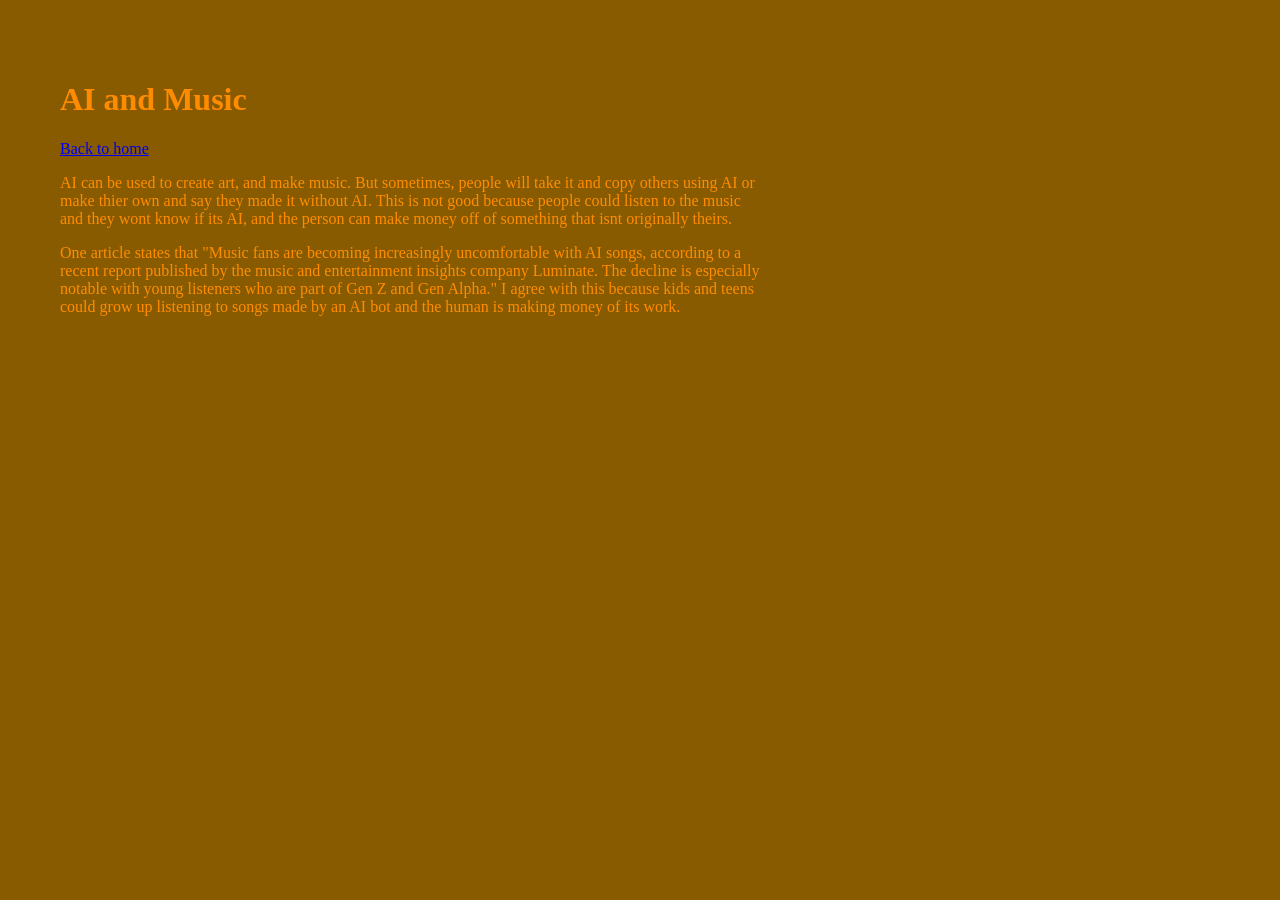
<file: week05-ai.html>
<!DOCTYPE html>
<html>
<head>
  <title>AI and Music</title>
  <link rel="stylesheet" href="style.css">
</head>
<body>
  <h1>AI and Music</h1>
  <p><a href="index.html">Back to home</a></p>
 
  <p>AI can be used to create art, and make music.
     But sometimes, people will take it and copy others using AI or make thier own and say they made it without AI.
    This is not good because people could listen to the music and they wont know if its AI, and the person can make money
     off of something that isnt originally theirs.
   </p>
 
  <p> One article states that "Music fans are becoming increasingly uncomfortable with AI songs,
     according to a recent report published by the music and entertainment insights company Luminate.
  The decline is especially notable with young listeners who are part of Gen Z and Gen Alpha."
   I agree with this because kids and teens could grow up listening to songs made by an AI bot
   and the human is making money of its work.</p>

  <p>                      </p>
</body>
</html>
</file>
<file: style.css>
body {
  color: #ff8c00;
  background-color: #885b01;
  font-family: Georgia, serif;
 width: 700px;
  margin: 40px;
  padding: 20px;
}

.subtitle { color: red; 
  border: 2px solid black;
   padding: 20px;
   margin: 40px;
   width: 300px;


}
#photo-caption {
  width: 400px;
  margin: 0 auto;
}

#page-heading {
  text-align: center;
}



#page-title { font-size: 48px; color: navy; }
#my-name {
  color: navy;
  font-size: 40px;
}

#bio {
  font-size: 20px;
  font-weight: bold;
}

.highlight {
  font-style: italic;
  color: rgb(255, 191, 1);
}
</file>
